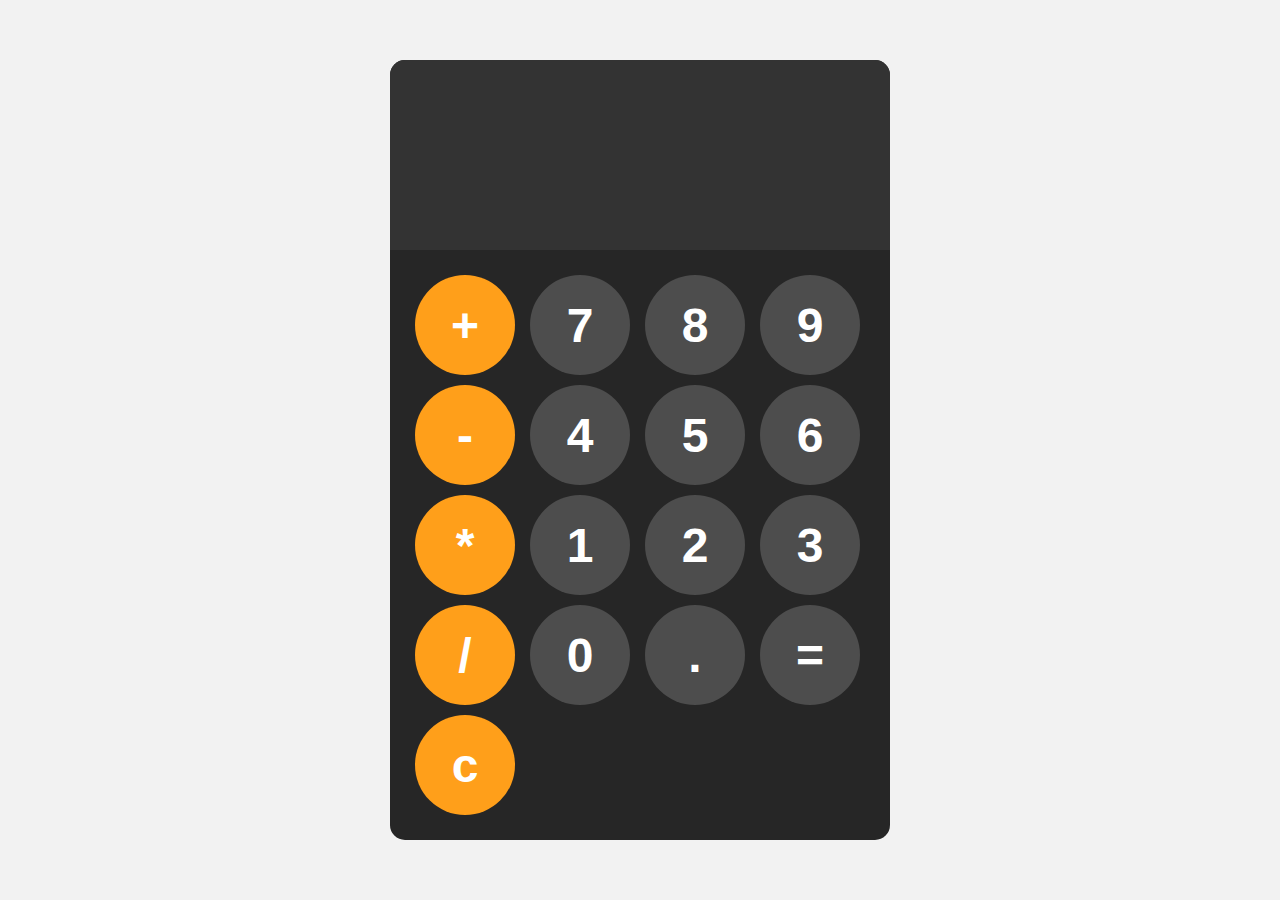
<file: calculator/index.html>
<!DOCTYPE html>
<html lang="en">
<head>
    <meta charset="UTF-8">
    <meta name="viewport" content="width=device-width, initial-scale=1.0">
    <title>clalculator</title>
    <link rel="stylesheet" href="style.css">
</head>
<body>
    <div id="calculator">
        <input id="display" readonly>
        <div id="keys">
            <button onclick="appendToDisplay('+')" class="operator-btn">+ </button>
            <button onclick="appendToDisplay('7')">7 </button>
            <button onclick="appendToDisplay('8')">8 </button>
            <button onclick="appendToDisplay('9')">9 </button>
            <button onclick="appendToDisplay('-')"  class="operator-btn">- </button>
            <button onclick="appendToDisplay('4')">4 </button>
            <button onclick="appendToDisplay('5')">5 </button>
            <button onclick="appendToDisplay('6')">6 </button>
            <button onclick="appendToDisplay('*')"  class="operator-btn">* </button>
            <button onclick="appendToDisplay('1')">1 </button>
            <button onclick="appendToDisplay('2')">2 </button>
            <button onclick="appendToDisplay('3')">3 </button>
            <button onclick="appendToDisplay('/')"  class="operator-btn">/ </button>
            <button onclick="appendToDisplay('0')">0 </button>
            <button onclick="appendToDisplay('.')">. </button>
            <button onclick="calculate()"> =</button>
            <button onclick="clearDisplay()" class="operator-btn"> c</button>

        </div>
    </div>

    <script src="pro.js"></script>
</body>
</html>
</file>
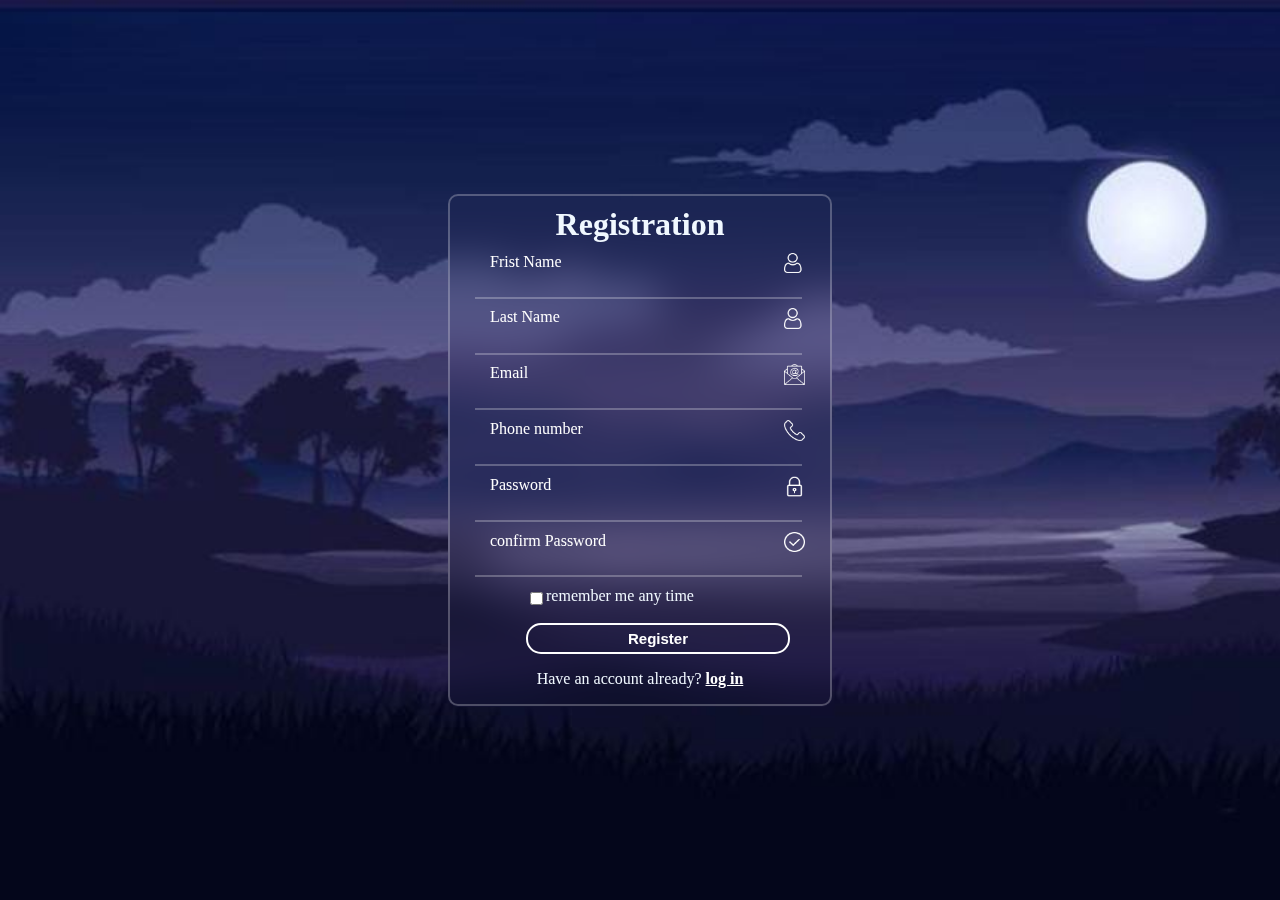
<file: loginpage/index.html>
<!DOCTYPE html>
<html lang="en">
<head>
    <meta charset="UTF-8">
    <meta name="viewport" content="width=device-width, initial-scale=1.0">
    <title>login page</title>
    <link rel="stylesheet" href="stylelogin.css">
</head>
<body>
    <div class="container">
        <form >

        <h1>Registration</h1>

        <div class="page">
            <div class="part">
                <div class="lable"> 
                    <lable>Frist Name</lable>
                </div>
                
                <div class="icon">
                    <img src="img/user(1).png" >
                </div>
            </div>
            <input id="inp" type="text" name="frist_Name " maxlength="30"required>
            



            <div class="part">
                <div class="lable"> 
                    <lable>Last Name</lable>
                </div>
                
                <div class="icon">
                    <img src="img/user(1).png" >
                </div>
            </div>
            <input id="inp"  type="text" name="last_Name " maxlength="30"required>


            <div class="part">
                <div class="lable"> 
                    <lable>Email</lable>
                </div>
                
                <div class="icon">
                    <img src="img/email(1).png" >
                </div>
            </div>
            <input  id="inp" type="mail" name="email"required>
 


            <div class="part">
                <div class="lable"> 
                    <lable>Phone number</lable>
                </div>
                
                <div class="icon">
                    <img src="img/telephone(1).png" >
                </div>
            </div>
            <input  id="inp" type="number" name="phone"required>




            <div class="part">
                <div class="lable"> 
                    <lable>Password</lable>
                </div>
                
                <div class="icon">
                    <img src="img/padlock (1).png" >
                </div>
            </div>
            <input id="inp"  type="password" name="password" maxlength="30"required>


            <div class="part">
                <div class="lable"> 
                    <lable> confirm Password</lable>
                </div>
                
                <div class="icon">
                    <img src="img/confirm.png" >
                </div>
            </div>
            <input id="inp"  type="password" name="confirm password" maxlength="30"required>
        
            <div class="lastpart1">
                <input class="check"type="checkbox">
                <lable>remember me any time</lable>
            </div>
           
            <div class="lastpart2">
                <button type="submit" >Register</button>

                <p>Have an account already? <span> log in </span></p>  
            </div>
           
        
        </div>
    </form>
    </div>

    <script src="validation.js"></script>

</body>
</html>
</file>
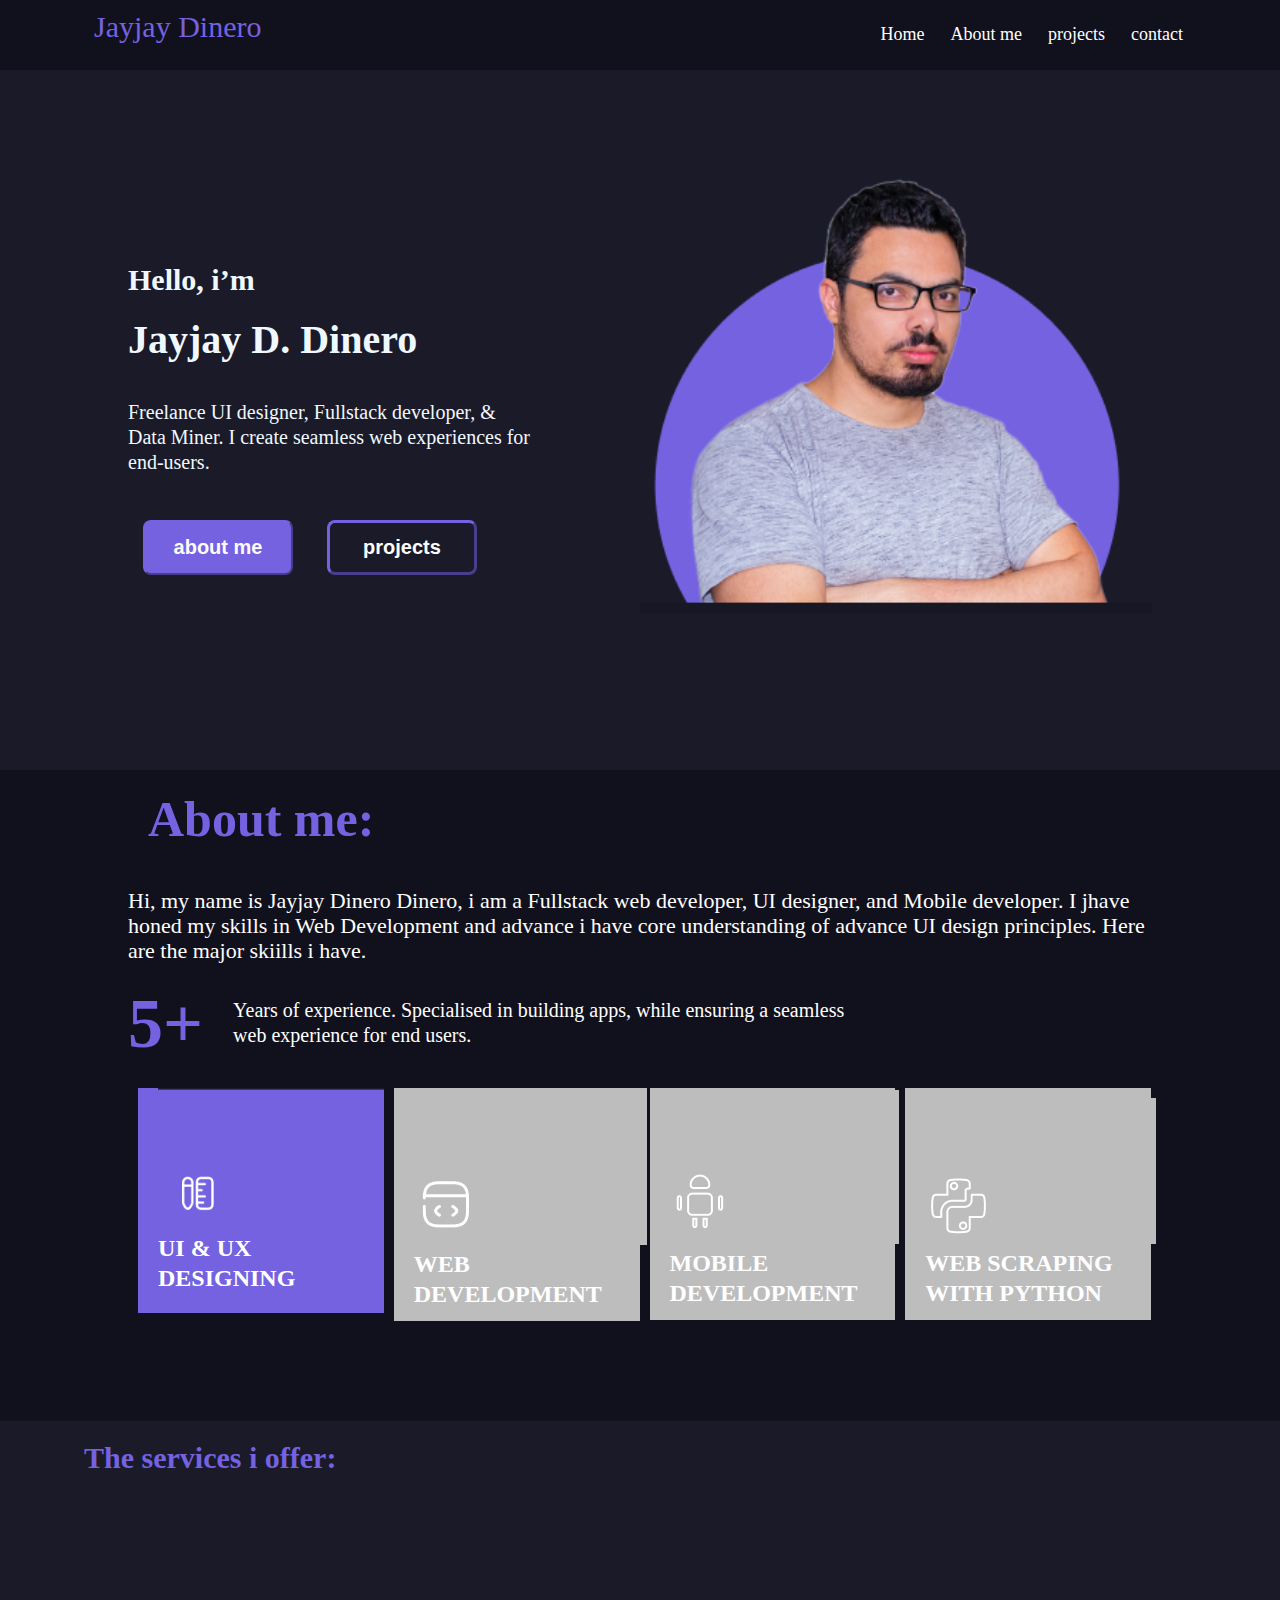
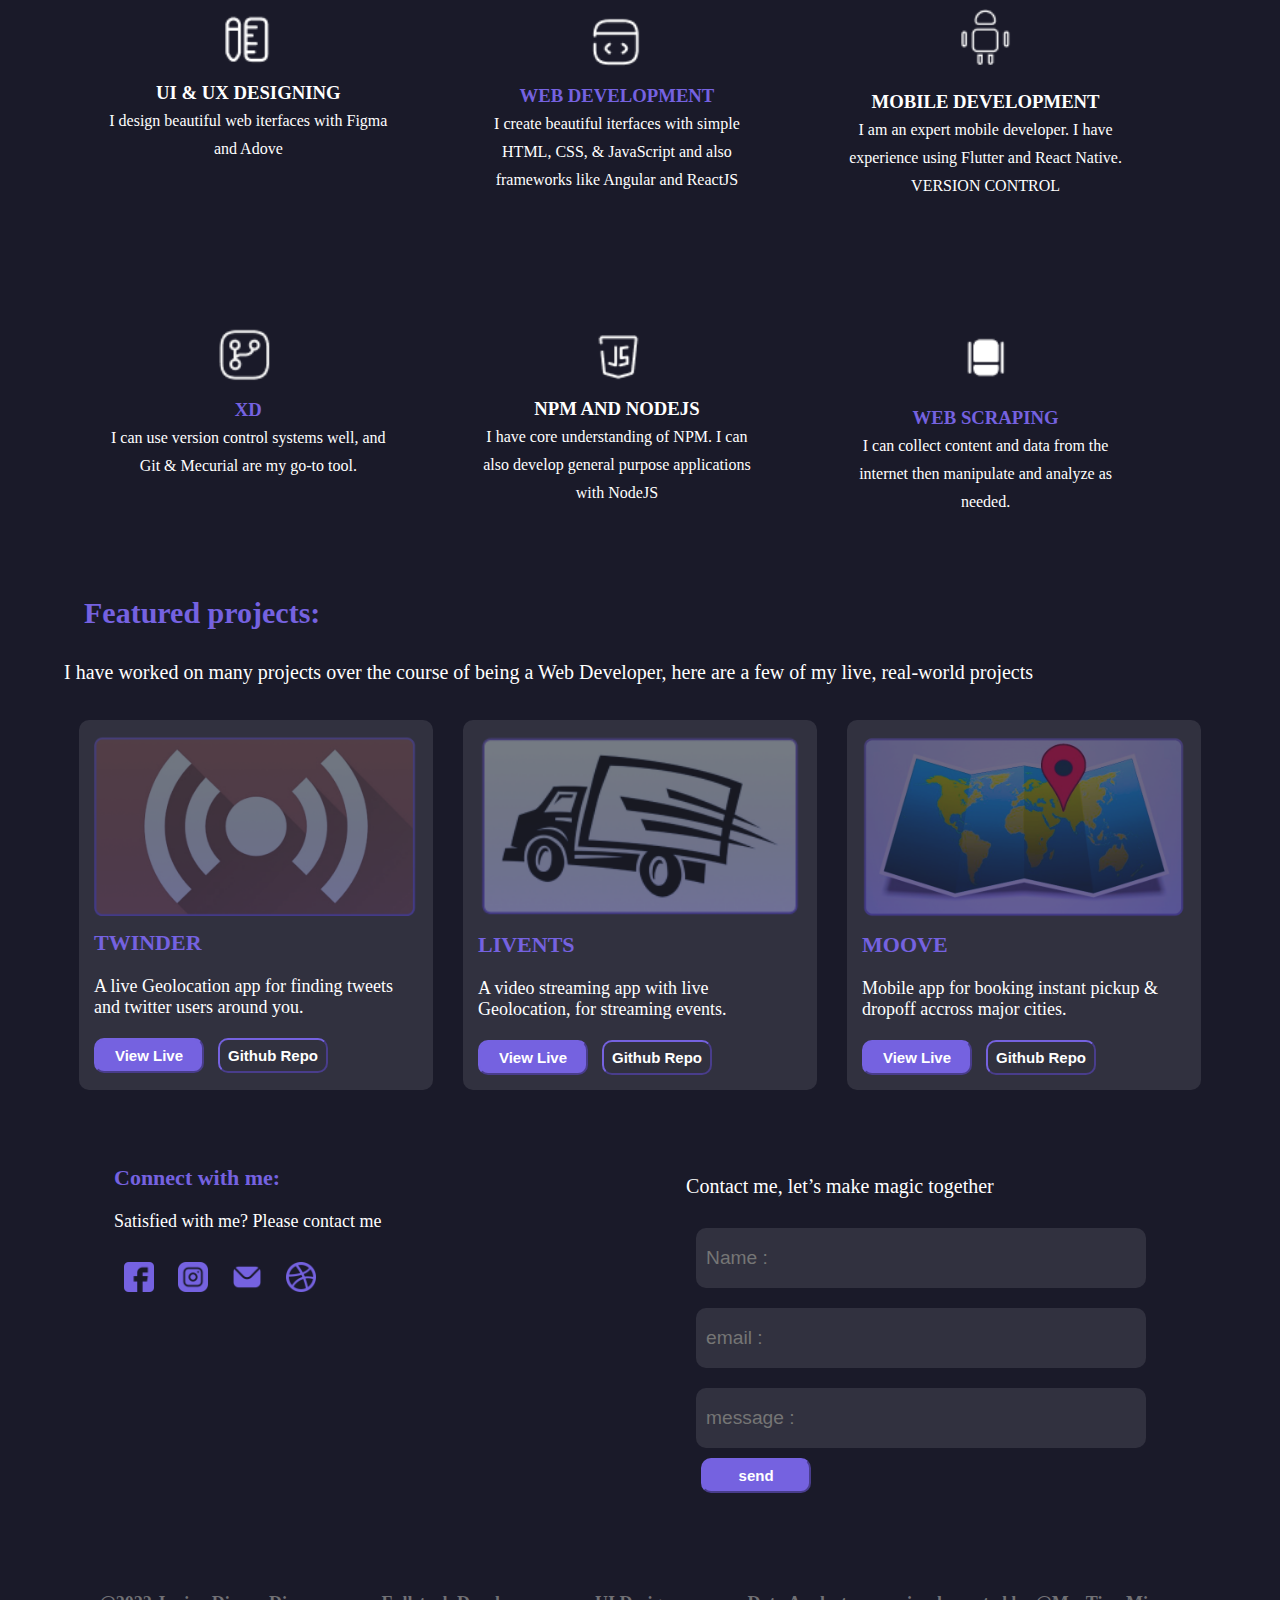
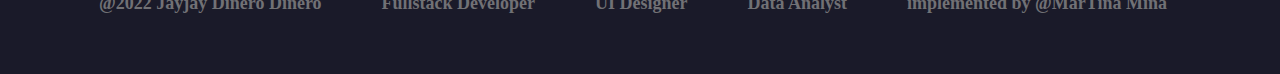
<file: portfolio project/index.html>
<!DOCTYPE html>
<html lang="en">
<head>
    <meta charset="UTF-8">
    <meta name="viewport" content="width=device-width, initial-scale=1.0">
    <title>portfolio</title>
    <link rel="stylesheet" href="style.css">
    
    
    <link rel="preconnect" href="https://fonts.googleapis.com">
<link rel="preconnect" href="https://fonts.gstatic.com" crossorigin>
<link href="https://fonts.googleapis.com/css2?family=Alegreya:ital,wght@0,400..900;1,400..900&family=Bodoni+Moda:ital,opsz,wght@0,6..96,400..900;1,6..96,400..900&display=swap" rel="stylesheet">
</head>
<body>
    <div id="home">
        <div class="navbar">
            <div class="navbar2">
                <div class="logo">
                    Jayjay Dinero
                </div>


                <div class="links">
                     <ul>
                        <li> <a href="#home">Home</a></li>
                        <li> <a href="#class2">About me</a></li>
                        <li> <a href="#sec3"> projects</a></li>
                        <li> <a href="#section4">contact</a></li>
                    </ul>
                    
                </div>
                <div class="clr"></div>
            </div>
        </div>

        <div class="home1">
            <div class="imgg">
                <img src="img/portofolio img.png" alt="portfolio">
            </div>


            <div class="heading">
                 <div class="heading2">
                    <h4>Hello, i’m</h4>
                    <h2>Jayjay D. Dinero</h2>
                    <p>
                    Freelance UI designer, Fullstack developer, & Data Miner. I create seamless web experiences for end-users.
                    </p>
                    <button class="btn1">about me</button>
                    <button class="btn2">projects</button>
                </div>
            </div>
                
        </div>
    </div>

    <div id="class2">
        <div class="class22">
                    <div class="about">
                        <h2>About me:</h2>
                        <p>Hi, my name is Jayjay Dinero Dinero, i am a Fullstack web developer, UI designer, and Mobile developer. I jhave honed my skills in Web Development and advance i have core understanding of advance UI design principles. 
                            Here are the major skiills i have. </p>
                    </div>

                    <div class="experience">
                        <div class="five">
                            <h3>5+</h3>
                        </div>


                        <div class="para">
                            <p>Years of experience. Specialised in building apps, while ensuring a seamless
                                web experience for end users.</p>
                        </div>
                    </div>
                    <div class="clr"></div>


                    <div class="items">
                        <div class="item1">
                            <img src="img/ui-ux.png" alt="ui&ux">
                            <h2>UI & UX</h2>
                            <h2>DESIGNING</h2>
                        </div>

                        <div class="item2">
                            <img src="img/web.png" alt="web">
                            <h2>WEB</h2>
                            <h2>DEVELOPMENT</h2>
                        </div>

                        <div class="item2" id="ii3">
                            <img src="img/mobile.png" alt="mobile">
                            <h2>MOBILE</h2>
                            <h2>DEVELOPMENT</h2>
                        </div>

                        <div class="item2" id="ii4">
                            <img src="img/python.png" alt="icon">
                            <h2>WEB SCRAPING</h2>
                            <h2> WITH PYTHON</h2>
                        </div>

                        <div class="clr"></div>
                    </div>
                
        </div>
        </div>



        <div id="sec3">
            
            <div class="sec33">
                <h2>The services i offer:</h2>

                <div class="items3">
                <div id="itemm1" class="itm">
                    <img src="img/1.png" alt="1">
                    <h3>UI & UX DESIGNING</h3>
                    <p>I design beautiful web iterfaces with Figma and Adove </p>
                </div>

                <div id="itemm2" class="itm">
                    <img src="img/2.png" alt="2">
                    <h3>WEB DEVELOPMENT</h3>
                    <p>
                        I create beautiful iterfaces with simple HTML, CSS, & JavaScript and also frameworks like Angular and ReactJS</p>
                </div>

                <div id="itemm3" class="itm">
                    <img src="img/3.png" alt="3">
                    <h3>MOBILE DEVELOPMENT</h3>
                    <p>
                        I am an expert mobile developer. I have experience using Flutter and React Native.
                        VERSION CONTROL
                        </p>
                </div>

                <div id="itemm4" class="itm">
                    <img src="img/4.png" alt="4">
                    <h3>XD</h3>
                    <p>I can use version control systems well, and Git & Mecurial are my go-to tool.
                    </p>
                </div>

                <div id="itemm5" class="itm">
                    <img src="img/5.png" alt="5">
                    <h3>NPM AND NODEJS</h3>
                    <p>I have core understanding of NPM. I can also develop general purpose applications with NodeJS
                    </p>
                </div>

                <div id="itemm6"  class="itm">
                    <img src="img/6.png" alt="6">
                    <h3>WEB SCRAPING</h3>
                    <p>I can collect content and data from the internet then manipulate and analyze as needed.</p>
                </div>

                <div class="clr"></div>
            </div>
            </div>


        </div>

        <div id="section4">
            <div class="container-sec4">
                <div class="header">
                    <h2>Featured projects: </h2>
                    <p>
                        I have worked on many projects over the course of being a Web Developer, here are a few of my live, real-world projects
                    </p>
                </div>
                <div class="members">
                    <div class="mem1">
                        <img src="img/img1.png" alt="img1">
                        <h3>
                            TWINDER
                        </h3>
                        <p>A live Geolocation app for finding tweets and twitter users around you.</p>
                        <button class="btnn1">View Live</button>
                        <button  class="btnn2">Github Repo</button>
                    </div>

                    <div class="mem1">
                        <img src="img/img2.png "alt="img2">
                        <h3>LIVENTS
                        </h3>
                        <p>A video streaming app with live Geolocation, for streaming events.</p>
                        <button class="btnn1">View Live</button>
                        <button  class="btnn2">Github Repo</button>
                    </div>

                    <div class="mem1">
                        <img src="img/img3.png" alt="img3">
                        <h3>MOOVE
                        </h3>
                        <p>Mobile app for booking instant pickup & dropoff accross major cities.</p>
                        <button class="btnn1">View Live</button>
                        <button class="btnn2">Github Repo</button>
                    </div>
                    <div class="clr"></div>
                </div>
                <div class="thelast">
                <div class="left">
                    <h2>Connect with me:</h2>
                    <p>Satisfied with me? Please contact me</p>
                    <img src="img/facebook.png" alt="facebook">
                    <img src="img/instagram.png" alt="instagram">
                    <img src="img/mail.png" alt="mail">
                    <img src="img/dribble-big-logo.png" alt="dribble">
                </div>

                <div class="right">
                    <p>Contact me, let’s make magic together </p>
                    <input type="text"  name="name" placeholder="Name : ">
                    <input type="email" name="email" placeholder="email : ">
                    <input type="text"name="message" placeholder="message : ">

                    <div class="clr"></div>

                    <button>send</button>
                </div>
                </div>
                <div class="footer">
                    <h2>@2022 Jayjay Dinero Dinero</h2>
                    <h2> Fullstack Developer</h2>
                    <h2> UI Designer</h2>
                    <h2>Data Analyst</h2>
                    <h2>implemented by @MarTina Mina</h2>
                    <div class="clr"></div>

                    
                    

                </div>

            </div>


        </div>


    

    
</body>
</html>
</file>
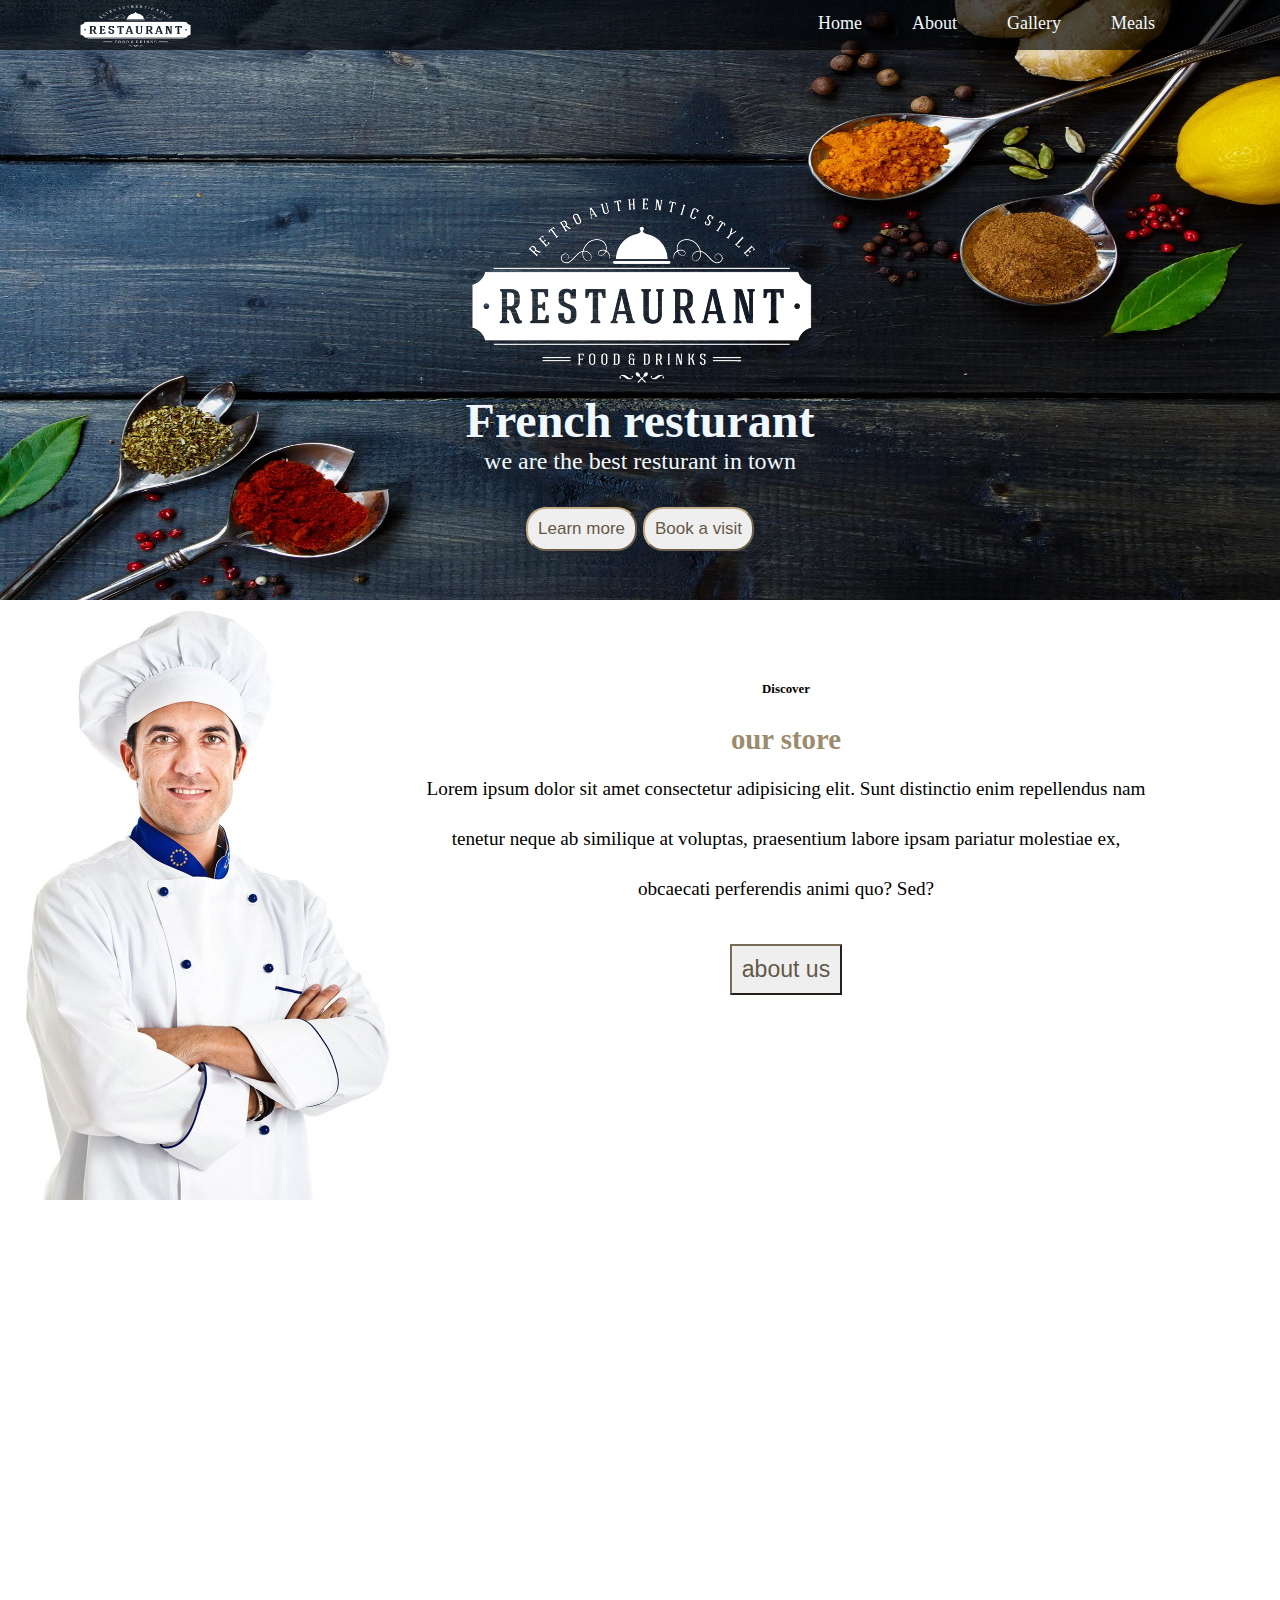
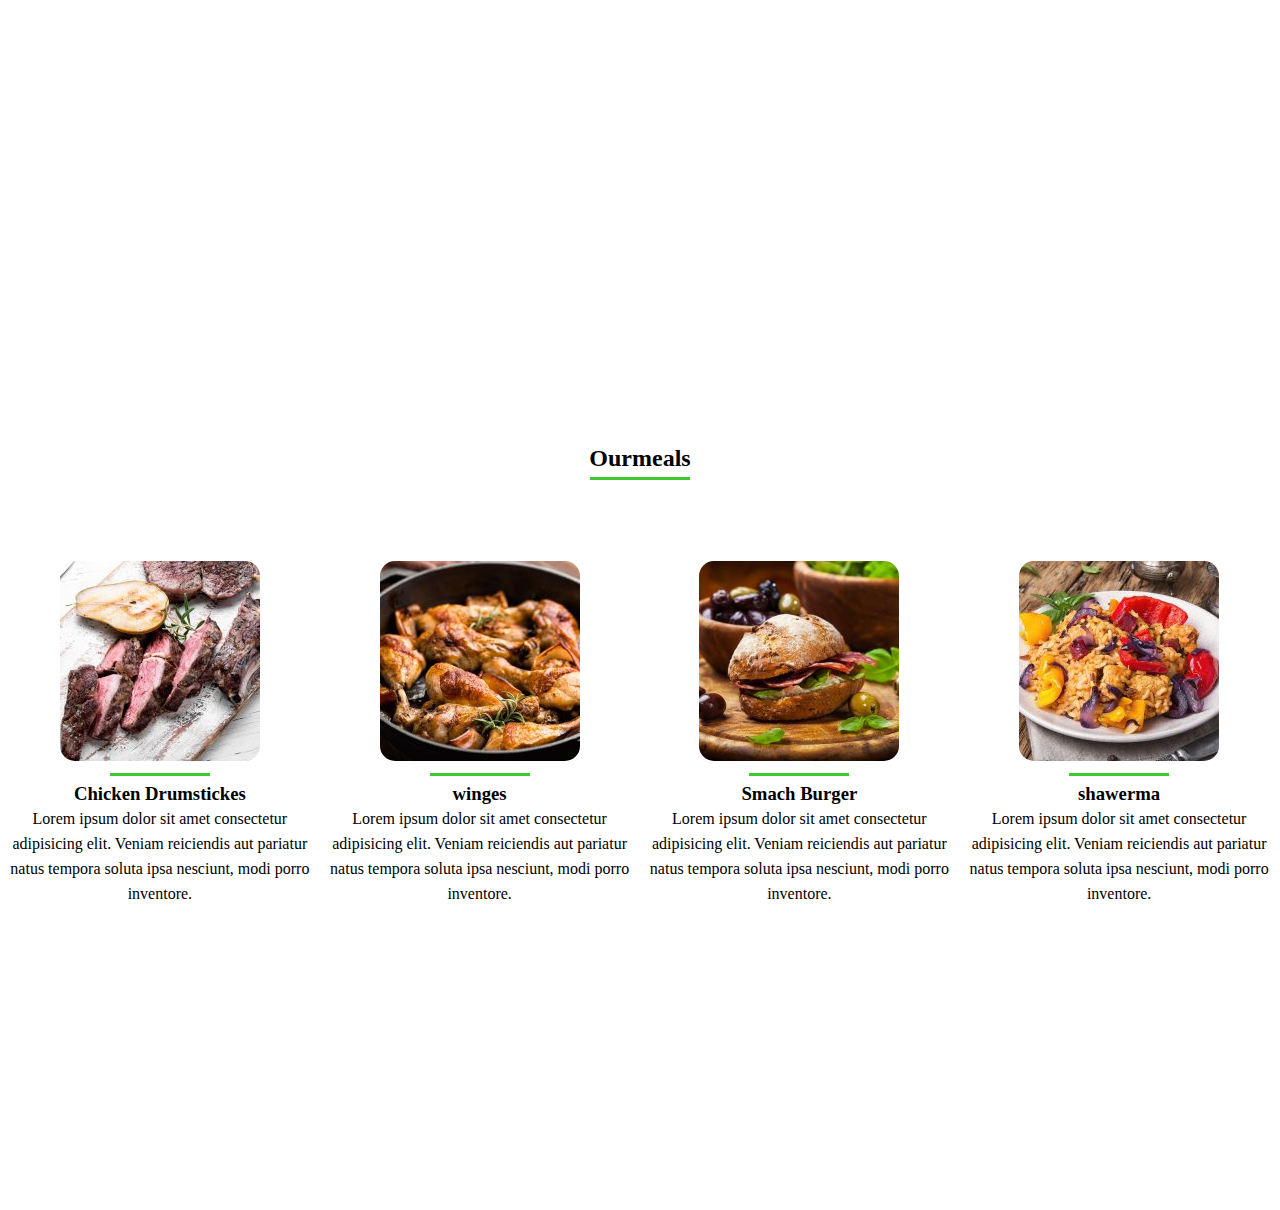
<file: restaurant/index.html>
<!DOCTYPE html>
<html lang="en">
<head>
    <meta charset="UTF-8">
    <meta name="viewport" content="width=device-width, initial-scale=1.0">
    <title>Document</title>
    <link rel="stylesheet" href="stylee.css">
</head>
<body>
    <div id="home">
        <div class="navbar">
            <div class="logo">
                <img src="images/restaurant.png" alt=" =logo">
            </div>


            <div class="links">
                <ul>
                    <li> <a href="#home">Home</a></li>
                    <li> <a href="#about">About</a></li>
                    <li> <a href="#gallery">Gallery</a></li>
                    <li> <a href="#photos">Meals</a></li>
                </ul>
               
            </div>
            <div class="clr"></div>

        </div>


        <div class="info">
            <img src="images/restaurant.png"alt="our logo" title="our logo">
            <h1>French resturant</h1>
            <p>we are the best resturant in town</p>
            <button>Learn more</button>
            <button>Book a visit </button>
        </div>
    </div>


    <div id="about">
        <div class="chef">
            <img src="images/chef-2.jpg" alt="chef">
        </div>
        
        <div class="information">
            <h6>Discover </h6>
            <h2> our store</h2>
            <p>Lorem ipsum dolor sit amet consectetur adipisicing elit. Sunt distinctio enim repellendus nam tenetur neque ab similique at voluptas, praesentium labore ipsam pariatur molestiae ex, obcaecati perferendis animi quo? Sed?
            </p>
            <button>about us</button>
        </div>
        <div class="clr"></div>
    </div>

    <div id="gallery">


    </div>

    <div id="photos">
        <div class="ourmeals">
            Ourmeals
            <div class="line"></div>
        </div>
        <div class="img">
            <img src="images/rigel-food-sec-2-img1-200x200.jpg" alt="imgg1">
            <div class="line"></div>
            <h3>Chicken Drumstickes</h3>
            <p>Lorem ipsum dolor sit amet consectetur adipisicing elit. Veniam reiciendis aut pariatur natus tempora soluta ipsa nesciunt, modi porro inventore.</p>
        </div>
        
        <div class="img">
            <img src="images/rigel-food-sec-2-img3-200x200.jpg" alt="imgg2">
            <div class="line"></div>
            <h3>winges</h3>
            <p>Lorem ipsum dolor sit amet consectetur adipisicing elit. Veniam reiciendis aut pariatur natus tempora soluta ipsa nesciunt, modi porro inventore.</p>
        </div>

        <div class="img">
            <img src="images/rigel-food-sec-2-img4-200x200.jpg" alt="imgg3">
            <div class="line"> </div>
            <h3>Smach Burger</h3>
            <p>Lorem ipsum dolor sit amet consectetur adipisicing elit. Veniam reiciendis aut pariatur natus tempora soluta ipsa nesciunt, modi porro inventore.</p>
        </div>

        <div class="img">
            <img src="images/rigel-food-sec-2-img5-200x200.jpg" alt="imgg4">
            <div class="line"></div>
            <h3>shawerma</h3>
            <p>Lorem ipsum dolor sit amet consectetur adipisicing elit. Veniam reiciendis aut pariatur natus tempora soluta ipsa nesciunt, modi porro inventore.</p>
        </div>

    </div>


    
</body>
</html>
</file>
<file: calculator/style.css>
body{
    margin: 0;
    display: flex;
    justify-content: center;
    height: 100vh;
    align-items: center;
    background-color: hsl(0, 0%, 95%);
}

#calculator{
    font-family: Arial, Helvetica, sans-serif;
    background-color: hsl(0, 0%, 15%);
    border-radius: 15px;
    max-width: 500px;
    overflow: hidden;
}

#keys{
    display:grid;
    grid-template-columns: repeat(4,1fr);
    gap:10px;
    padding: 25px;
}

#display{
    width:100%;
    padding: 20px;
    font-size:5rem ;
    text-align: left;
    border:none;
    background-color: hsl(0, 0%, 20%);
    color: #ffffff;
    height: 150px;
}

button{
    width: 100px;
    height: 100px;
    border: none;
    border-radius: 50px;
    background-color: hsl(0, 0%, 30%);
    color: #ffffff;
    font-size: 3rem;
    font-weight: bold;
    cursor:pointer;

}
button:hover{
    background-color: hsl(0, 0%, 40%);
}

button:active{
    background-color: hsl(0, 0%, 50%);
}
.operator-btn{
    background-color: hsl(35, 100%, 55%);
}

.operator-btn:hover{
    background-color: hsl(35, 100%, 65%);
}

.operator-btn:active{
    background-color: hsl(35, 100%, 75%);
}
</file>
<file: loginpage/stylelogin.css>
body{
    box-sizing: border-box;
    padding: 0%;
    margin: 0%;
    min-height: 100vh;
    background-image:url(img/7.jpg);
    background-size:cover;
    background-repeat: no-repeat;
    display: flex;
}
.container{
    width:30%;
    margin: auto;
    border: 2px solid rgba(255, 255, 255, 0.26);
    backdrop-filter:blur(20px);
    border-radius: 10px;
    height: 80%;
    padding: 0%;
    box-sizing: border-box;
  margin:10px 0px 30px  ;
  margin: auto;
  color: aliceblue;
  
}
.container h1{
margin: auto;
justify-content: center;
text-align: center;
margin: 10px;
text-align: center;
/* color: rgb(245, 85, 110); */
}

.part{
    display: flex;
    width:100%;
}
.lable{
    width:85%;
    padding: 0px 0px 0px 40px ;
    color :rgb(255, 255, 255);
    
}
.icon{
    width:6%;
    float: right;
    border-radius: 8px;
    margin-right: 25px;
    padding-bottom: 0px;

}
.icon img{
    width:100%;
}
#inp{
    width: 85%;
    color:white;
    border-style: none;
    border-bottom: 2px solid rgba(255, 255, 255, 0.26);
    padding:2px ;
    margin-bottom: 10px;
    margin-left: 25px;
    background-color: transparent;
}
.lastpart1{
    justify-content: left;
    width:60%;
    margin: auto;
    font-size: 16px;
}
.lastpart1 label , p{
    font-size: 16px;
}
.check{
float: left;
margin-top:5px;
padding: 2px;

}
.lastpart2{
   width:60%;
   margin: auto;
   text-align: center;
   justify-content: center;
  
}
span{
    text-decoration: underline;
    font-weight: bolder;
    color: rgb(255, 255, 255);
}

button{
    padding: 5px 100px;
    margin-top: 15px;
    color:rgb(255, 255, 255);
    background-color: transparent;

    font-size: 15px;
    font-weight: bolder;
    border-radius: 15px;
   border: none;
    border: 2px solid rgb(255, 255, 255);
}
</file>
<file: portfolio project/style.css>
*{
    padding: 0;
    margin: 0;
   scroll-behavior:smooth ;
   
} 

.bodoni-moda {
    font-family: "Bodoni Moda", serif;
    font-optical-sizing: auto;
    /* font-weight: <weight>;
    font-style: normal; */
  }

#home{
  font-weight: 600px;
    font-style:normal;
    background-color: #1a1a29;
    height: auto;
   
}
.navbar{
    width: 100%;
    background-color:  #11111d;
    height:70px;
    font-size: 30px;
   color: #7562e0;
}
.navbar2{
    width:90%;
    margin:auto;
}
.logo {
    float:left;
    margin-left:30px;
    margin-top: 10px;
}
.clr{
    clear:both ;
}
.links{
    margin-right: 20px;
    float: right;
    
}
.links ul{
    list-style-type: none;
   
}
.links li{
    list-style-type: none;
    float: left;
   padding:13px ;
   color:white;
  
}
.links li a {
    list-style-type: none;
    color:white;
    font-size: 18px;
    text-decoration: none;
}

.links li a:hover{
    color:#7562e0;
}

.home1{
    width:80%;
    margin:auto;
    padding: 40px 0px;
    background-color: #1a1a29;
    
}
.imgg{
    float:right;
    width: 50%;
    margin-top:40px;
}
.imgg img{
    width: 100%;
} 

.heading{
    width: 40%;
    padding: 50px 0px;
   
}
.heading2{
    width: 100%;
    margin: 50px 0px;
    color:aliceblue;
    line-height: 60px;
    padding: 40px 0px;
}
.heading2 h4{
    font-size: 30px;
}
.heading2 h2{
    font-size: 40px;
}

.heading2 p{
    font-size: 20px;
    line-height: 25px;
    padding: 30px 0px;
}


.home1 button{
    width: 150px;
    height: 55px;
    margin:15px  ;
    font-size: 20px;
    border-radius: 8px;
  
}
.btn1{
    color:#fcfbff;
    font-weight: bold;
    background:#7562e0;
   border-color: #7562e0;
   
}  
.btn2{
    color:#ffffff;
    font-weight: bold;
    background:transparent;
    border-color: #7562e0;
   border-width: 3px;
} 

.btn1:hover{
    color: #7562e0;
    font-weight: bold;
    background:transparent;
    border-color: #7562e0;
   border-width: 3px;
} 
.btn2:hover{
    color:#fcfbff;
    font-weight: bold;
    background:#7562e0;
   border-color: #ffffff;
}

#class2{
    background-color: #11111d;
}
.class22{
    width: 80%;
    margin: auto;
    color:#ffffff;
    background-color: #11111d;
    
}

.about h2{
    color:#7562e0;
    font-size: 50px;
    margin-bottom: 20px;
    padding: 20px;
}
.about p{
   font-weight: 100px;
    font-size: 22px;
   line-height: 25px;
   margin-bottom: 20px;
}

.five{
    color:#7562e0;
    font-size: 60px;
    float: left;
    margin-right: 30px;
}
.para{  
    width: 70%;
    margin: 20px;
    font-size: 20px;
   line-height: 25px;
   padding-top: 15px;
}
.items{
    background-color: #11111d;
    transition: 0.3s ease ;
    padding: 20px 0px 100px 0px;
   
 
}

 .item1 , .item2{
    width:24%;
    float:left;
    margin-left:10px;
    box-sizing: border-box;
} 
.item1 img{
    width: 100%;
}
.item1{
    background-color: #7562e0;
    padding-bottom: 20px;
    
}
.item2{
    background-color:#bdbdbd;
    padding-bottom: 12px;
}
.item1 , .item2 h2{
    padding-left: 20px;
    line-height: 30px;
}
.item1:hover,.item2:hover{
    transform: scale(0.9);
    
}
#ii3{
   
    padding-top: 2px;
}
#ii4 img{
    padding-top: 10px;
}


#sec3{
    width:100%;
    background-color: #1a1a29;
    /* padding: 30px 0px; */
}
.sec33{
    width:90%;
    margin: auto;
    background-color: #1a1a29;
   justify-content: center;
  
}
.sec33 h2{
    color:#7562e0;
    font-size: 30px;
    margin-bottom: 20px;
    padding: 20px;
}
.itm img{
    width: 98%;
}
.itm{
    float: left;
    width:32%;
    box-sizing: border-box;
    background-color:#1a1a29 ;
    padding: 40px;
    text-align: center;
    color: #ffffff;
    line-height: 28px;
}
#itemm2 h3,#itemm4 h3,#itemm6 h3{
color:#7562e0;
}

#itemm1 ,#itemm3 ,#itemm5
{
    border-width: 5px;
   border-color:#7562e0;
   
    }
#section4{
    width:100%;
    background-color:#1a1a29 ;

}
.container-sec4{
    width: 90%;
    margin:auto;
    padding: 20px;
    background-color:#1a1a29 ;
    color:#ffffff;
}
.header h2{
color:#7562e0;
font-size: 30px;
margin-bottom: 10px;
padding: 20px;

}

.header p{
font-weight: 100px;
font-size: 20px;
line-height: 25px;
margin-bottom: 20px;
color: #ffffff;
}
.members{
    display: flex;
    width: 100%;
    box-sizing: border-box;
    margin: auto;
    
}
.mem1{
width: 30%;
float:left;
background-color: #31313f;
margin: 15px;
padding: 15px;
border-radius: 10px;

}
.mem1 img{ 
    width: 100%;
}
.mem1 h3{
    color:#7562e0;
    font-size: 22px;
    margin: 10px 0px;

}
.mem1 p{
    font-size: 18px;
    margin: 20px 0px;
}

.btnn1{
    width: 110px;
    height: 35px;
    border-radius: 10px;
    background-color: #7562e0;
    border-color: #7562e0;
    font-size: 15px;
    font-weight: bold;
    color: #ffffff;
    margin-right: 10px;
}

.btnn2{
    width: 110px;
    height: 35px;
    border-radius: 10px;
    border-color: #7562e0;
  
    font-size: 15px;
    font-weight: bold;
    color: #ffffff;
    margin-right: 10px;
    background: transparent;
}
.thelast{
    margin:50px 0px;
    display: flex;
    box-sizing: border-box;
    width: 90%;
}
.left{
    float: left;
    width:60%;
    padding-left: 50px;
    margin-bottom: 50px;
}
.left h2{
    color:#7562e0;
    font-size: 22px;
    margin: 10px 0px;

}
.left p{
    font-size: 18px;
    margin: 20px 0px;
}
.left img{
    width: 30px;
    height: 30px;
    padding: 10px;
}
.right{
    
    width:40%;
    padding-left: 50px;
    margin-bottom: 50px;
}
.right input{
    width: 430px;
    height: 60px;
    margin: 10px;
    background-color:#31313f;
    border-radius: 10px;
    border-style: none;
   font-size: larger;
   padding : 0px 10px ;

}
.right button{
    width: 110px;
    height: 35px;
    border-radius: 10px;
    background-color: #7562e0;
    border-color: #7562e0;
    
    font-size: 15px;
    font-weight: bold;
    color: #ffffff;
    margin-left: 15px;
}
.right p{
    font-size: 20px;
    margin: 20px 0px;
}
.footer{
    width: 100%;
    margin:40px 0px;
}
.footer h2{
    float: left;
    margin-right: 25px;
    font-size: 18px;
    color:#717175;
    margin-left: 35px;
}
.footer img{
    margin: auto;
    width: 30px;
    height: 30px;
    padding: 5px;
}
.me{
margin: auto;
font-size: 18px;
color:#717175;
}



.btnn1:hover{
    color: #7562e0;
    background:transparent;
    border-color: #7562e0;
   /* border-width: 3px; */
} 
.btnn2:hover{
    color:#fcfbff;
    
    background:#7562e0;
   border-color: #ffffff;
}

.right button:hover{
    color: #7562e0;
    background:transparent;
    border-color: #7562e0;
   /* border-width: 3px; */
}
</file>
<file: restaurant/stylee.css>
*{
    padding: 0;
    margin: 0;
   scroll-behavior:smooth ;
}
#home{
   height: 600px;
    background-image: url(images/shutterstock_277750193.jpg);
    background-size: 100% 100%;
    font-family:  serif;
    font-weight: 400;
    font-style:normal;
   
}
.navbar{
    background-color: rgba(0, 0, 0, 0.664);
}
.logo img{
    float:left;
    width: 130px;
    height: 50px;
    margin-left:  70px;
}
.clr{
    clear:both ;
}
.links{
    margin-right: 100px;
    float: right;
}
.links ul{
    list-style-type: none;
   
}
.links li{
    float: left;
   padding:13px 25px ;
  
}


.info{
    text-align: center;
    margin: auto;
   padding-top: 125px;
    color: aliceblue;
    font-size:x-large;
}
#home .info h1 , #home .info p{
    line-height:40px;
}

#home .info button{
    padding: 10px;
    font-size: 17px;
    margin-top: 2%;
    border-radius: 20px;
    color: #635846;
    border-color:#c1ab84;
    border-width: 2px;
}
#home .info button:hover{
    color: #ffffff;
    border-color:#c1ab84;
    background-color: #88785d;
}
a{
    color: aliceblue;
    text-decoration: none;
    font-size: large;
}

#about{
    height: 100vh;
}
.chef{
    float:left;
    
}
#about .chef img{
  
    height: 600px ;
}
.information{
    text-align: center;
   padding: 5% 10% 5% 0%;

    line-height: 50px;
    font-size: larger;
}
.information h2{
    color: #9c8b6e;

}
.information button{
    border-width: 2px;
    border-color:#7a6d55;
    color: #635846;
    font-size: larger;
    padding: 10px;
    margin-top: 30px;

}
#gallery{
    height: 500px;
    background-attachment: fixed;
    background-image: url(images/bg.jpg);
    background-size: 100% 100%;
}
#photos{
   height: 90vh;
   
}
.ourmeals{
    text-align: center;
    padding: 45px;
    font-size: x-large;
    font-weight: 900;
    
}
.line{
    width: 100px;
    height: 3px;
    background-color:rgb(63, 202, 44);
    margin: auto;
    margin-top:5px ;
    margin-bottom:5px ;
}
.img{ 
    float: left;
    width: 24.2%;
    text-align: center;
    padding: 5px;
   line-height: 25px;
    margin-top: 2%;

}
.img img{
    border-radius: 15px;
}
</file>
